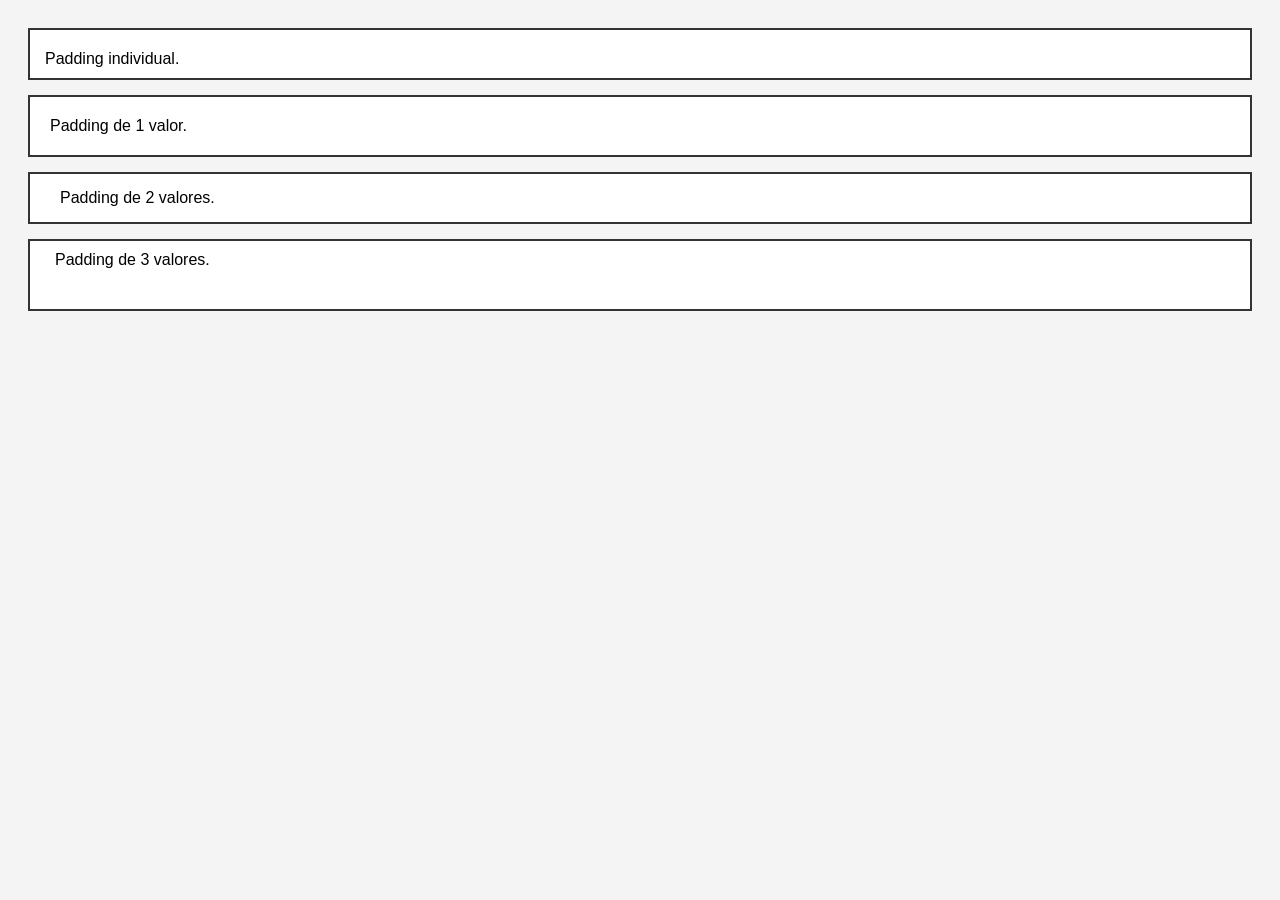
<file: ej2/ej2.html>
<!DOCTYPE html>
<html lang="es">
<head>
    <meta charset="UTF-8">
    <meta name="viewport" content="width=device-width, initial-scale=1.0">
    <title>Ejercicio 2</title>
    <link rel="stylesheet" type="text/css" href="estilos2.css">
</head>
<body>
    <div class="caja caja-individual">
        Padding individual.
    </div>

    <div class="caja caja-un-valor">
        Padding de 1 valor.
    </div>

    <div class="caja caja-dos-valores">
        Padding de 2 valores.
    </div>

    <div class="caja caja-tres-valores">
        Padding de 3 valores.
    </div>

</body>
</html>
</file>
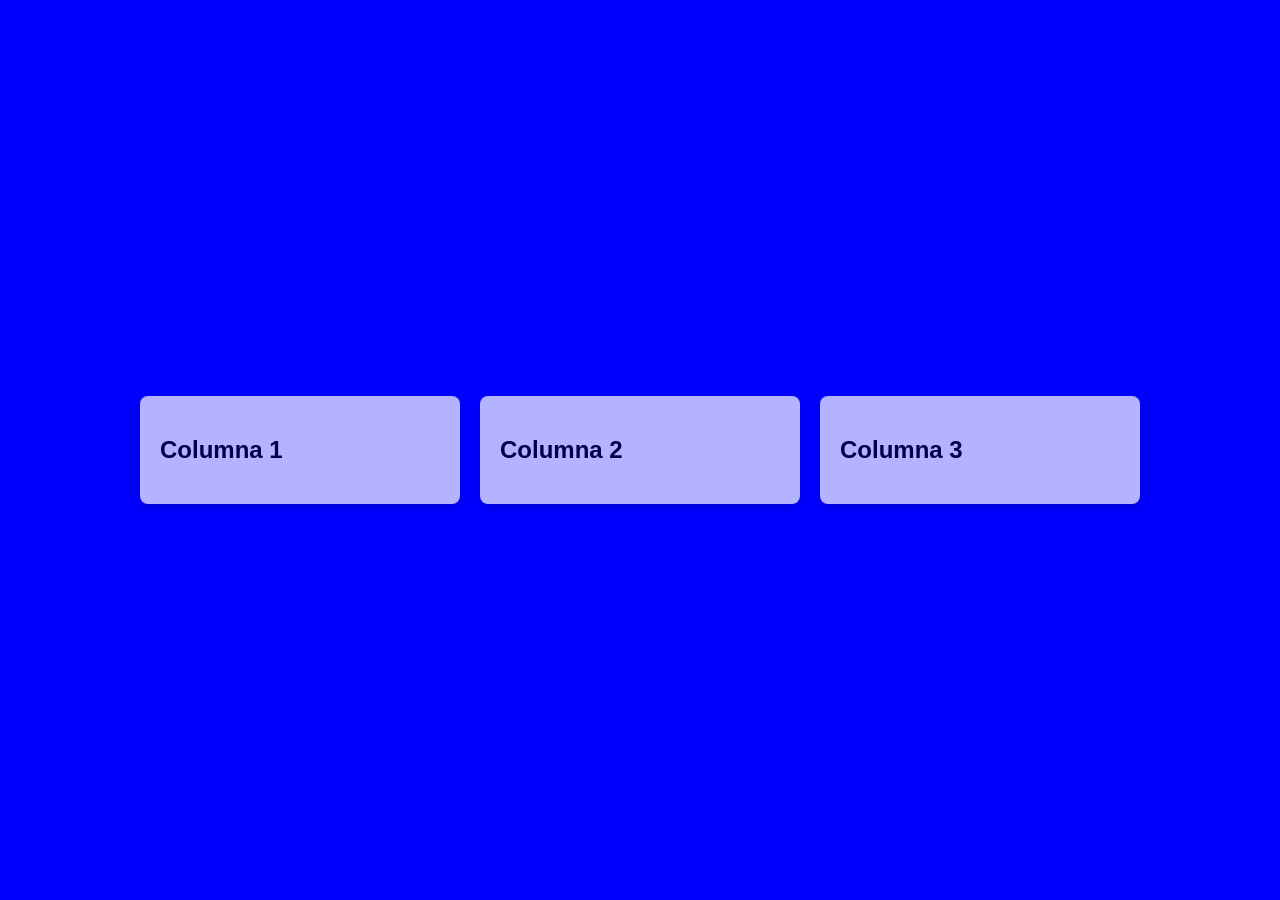
<file: ej3/ej3.html>
<!DOCTYPE html>
<html lang="es">
<head>
    <meta charset="UTF-8">
    <meta name="viewport" content="width=device-width, initial-scale=1.0">
    <title>Ejercicio 3</title>
    <link rel="stylesheet" type="text/css" href="estilos3.css">
</head>
<body>
    <div class="contenedor">
		<div class="columna">
			<h2>Columna 1</h2>
		</div>

		<div class="columna">
			<h2>Columna 2</h2>
		</div>

		<div class="columna">
			<h2>Columna 3</h2>
		</div>
	</div>

</body>
</html>
</file>
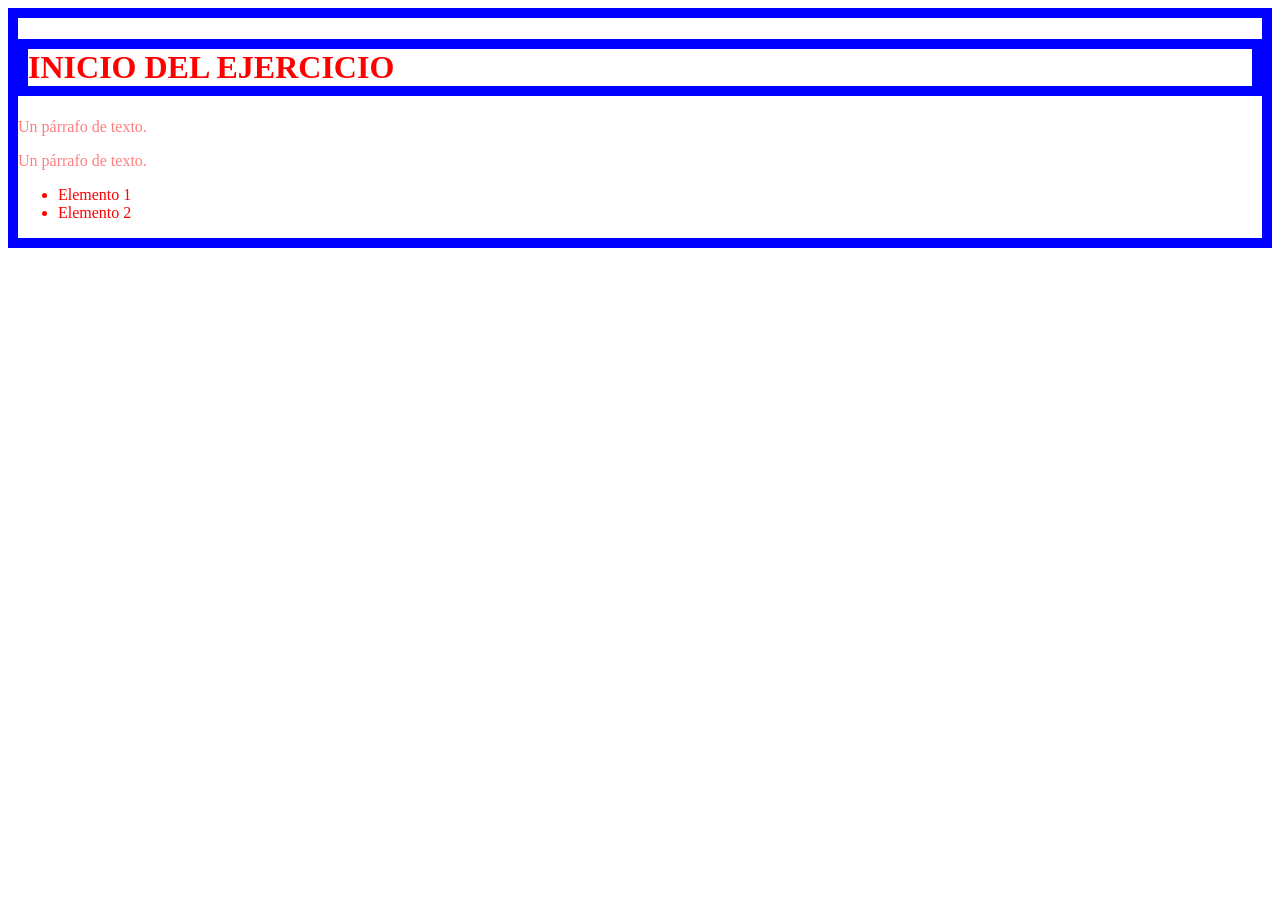
<file: ej5/ej5.html>
<!DOCTYPE html>
<html>
<head>
    <meta http-equiv="Content-Type" content="text/html; charset=UTF-8"/>
    <title>Ejercicio 5</title>
    <link rel="stylesheet" type="text/css" media="screen" href="estilos5.css">
</head>
<body>
    <h1>INICIO DEL EJERCICIO</h1>
    <div>
        <p>Un párrafo de texto.</p>
        <p>Un párrafo de texto.</p>
    </div>

    <ul>
        <li>Elemento 1</li>
        <li>Elemento 2</li>
    </ul>
</body>
</html>
</file>
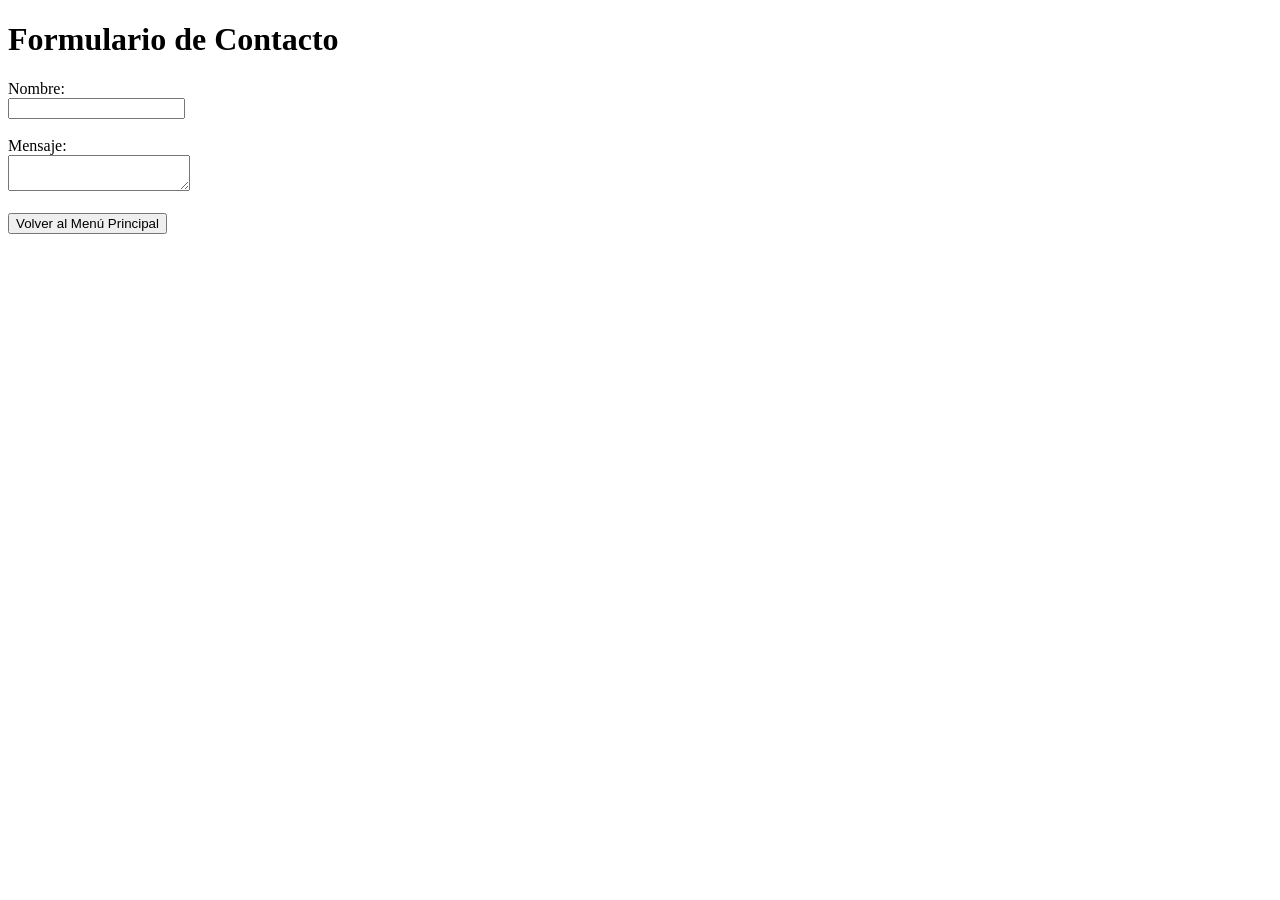
<file: ej6/FormularioContacto.html>
<!DOCTYPE html>
<html lang="es">
<head>
    <meta charset="UTF-8">
    <title>Formulario de Contacto</title>
</head>
<body>

    <h1>Formulario de Contacto</h1>
    
    <form>
        <label for="nombre">Nombre:</label><br>
        <input type="text" id="nombre" name="nombre"><br><br>

        <label for="mensaje">Mensaje:</label><br>
        <textarea id="mensaje" name="mensaje"></textarea><br><br>
    </form>

    <!-- Botón de regreso al Menú -->
    <a href="Menu.html">
        <button type="button">Volver al Menú Principal</button>
    </a>

</body>
</html>
</file>
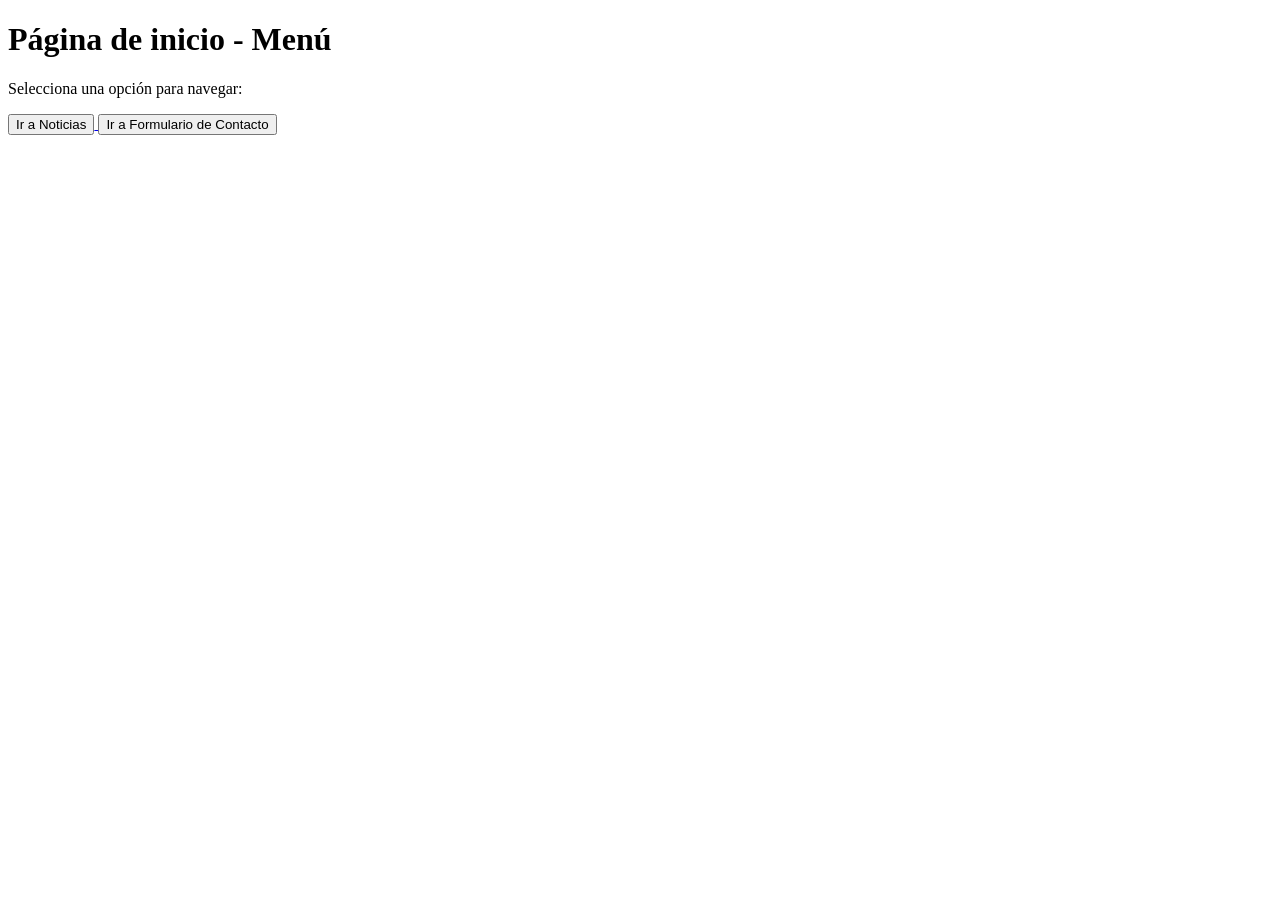
<file: ej6/Menu.html>
<!DOCTYPE html>
<html lang="es">
<head>
    <meta charset="UTF-8">
    <title>Ejercicio 6</title>
</head>
<body>

    <h1>Página de inicio - Menú</h1>
    <p>Selecciona una opción para navegar:</p>

    <!-- Botón hacia Noticias -->
    <a href="Noticias.html">
        <button type="button">Ir a Noticias</button>
    </a>

    <!-- Botón hacia Formulario de Contacto -->
    <a href="FormularioContacto.html">
        <button type="button">Ir a Formulario de Contacto</button>
    </a>

</body>
</html>
</file>
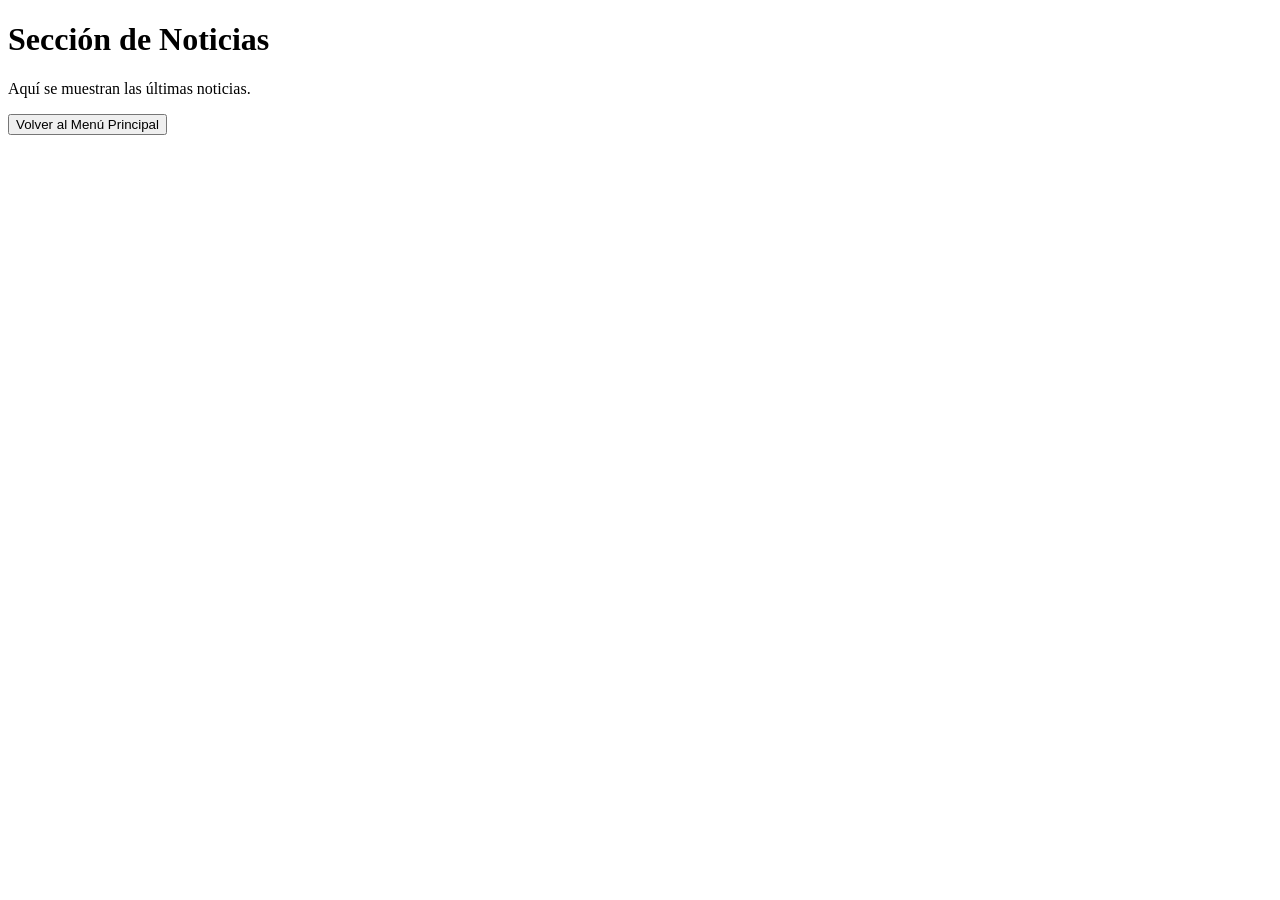
<file: ej6/Noticias.html>
<!DOCTYPE html>
<html lang="es">
<head>
    <meta charset="UTF-8">
    <title>Noticias</title>
</head>
<body>

    <h1>Sección de Noticias</h1>
    <p>Aquí se muestran las últimas noticias.</p>

    <!-- Botón de regreso al Menú -->
    <a href="Menu.html">
        <button type="button">Volver al Menú Principal</button>
    </a>

</body>
</html>
</file>
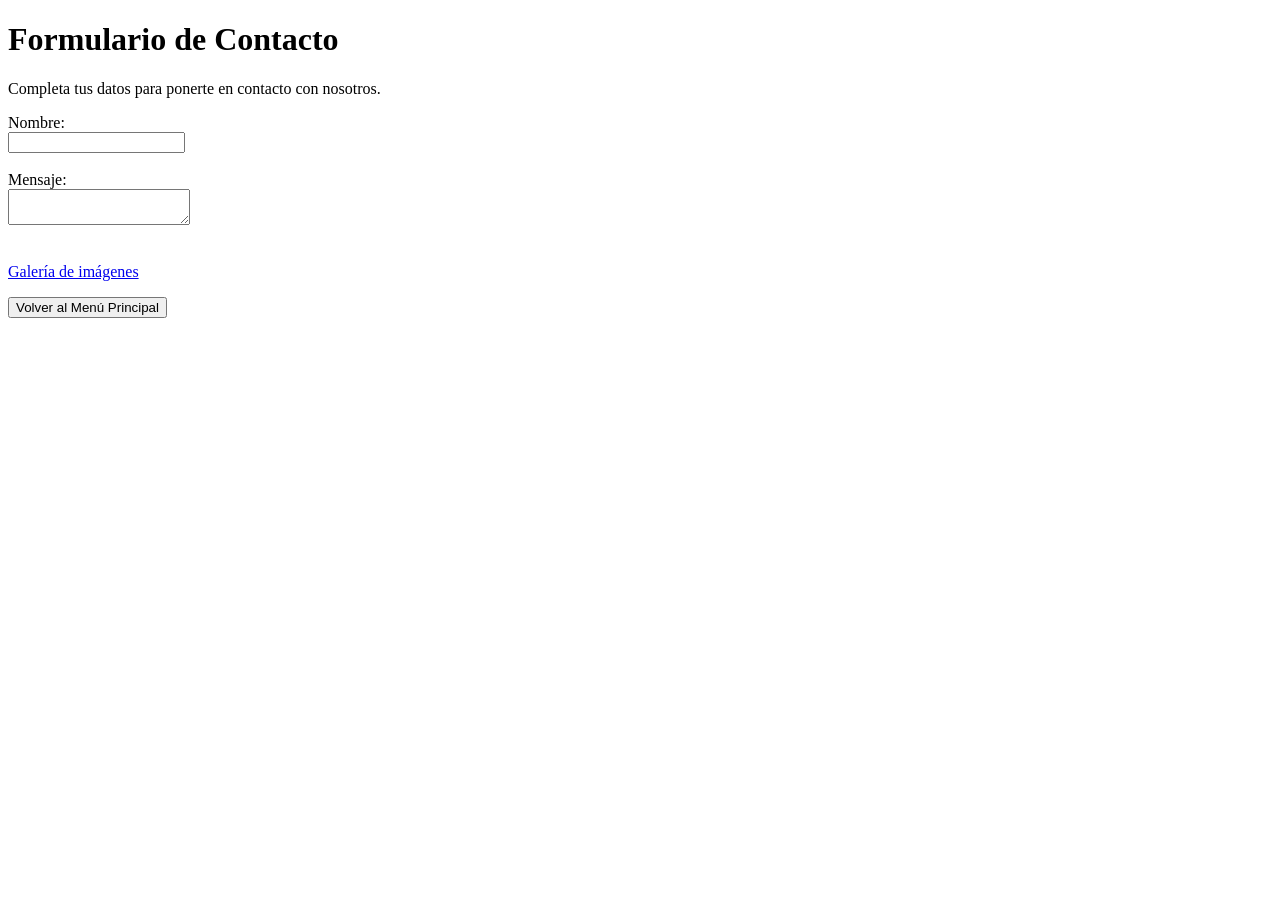
<file: ej7/FormularioContacto.html>
<!DOCTYPE html>
<html lang="es">
<head>
    <meta charset="UTF-8">
    <title>Formulario de Contacto</title>
</head>
<body>

    <h1>Formulario de Contacto</h1>
    <p>Completa tus datos para ponerte en contacto con nosotros.</p>

    <form>
        <label for="nombre">Nombre:</label><br>
        <input type="text" id="nombre" name="nombre"><br><br>

        <label for="mensaje">Mensaje:</label><br>
        <textarea id="mensaje" name="mensaje"></textarea><br><br>
    </form>

    <!-- Enlace de texto hacia Fotos -->
    <p><a href="Fotos.html">Galería de imágenes</a></p>

    <!-- Botón de regreso al Menú -->
    <a href="Menu.html">
        <button type="button">Volver al Menú Principal</button>
    </a>

</body>
</html>
</file>
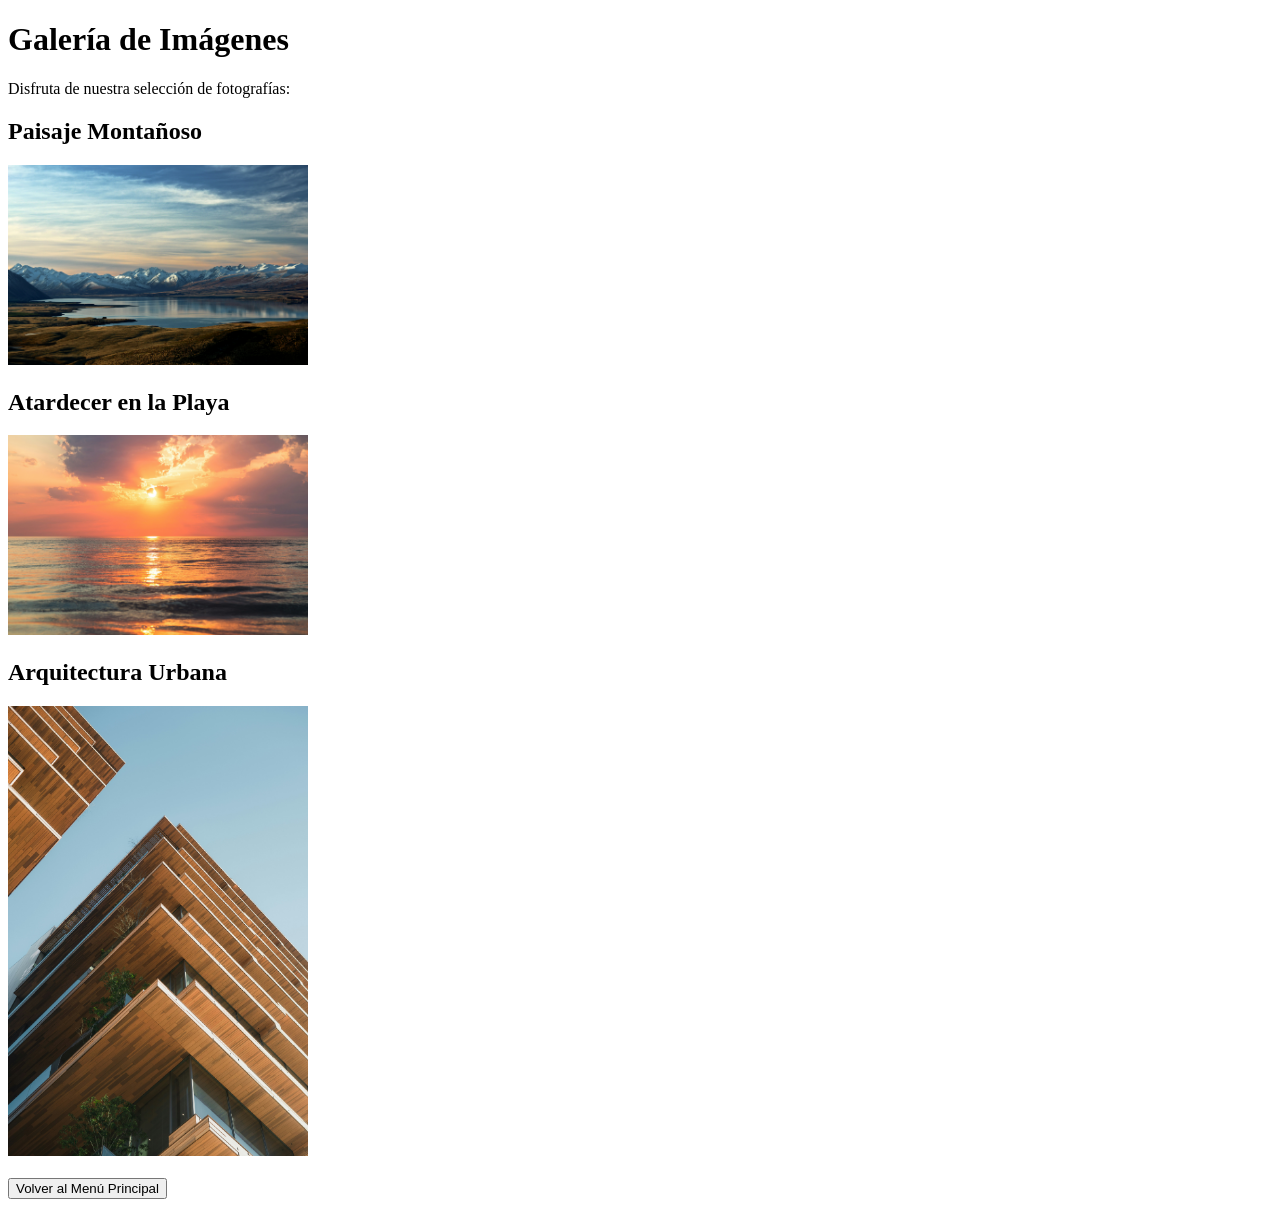
<file: ej7/Fotos.html>
<!DOCTYPE html>
<html lang="es">
<head>
    <meta charset="UTF-8">
    <title>Galería de Imágenes</title>
</head>
<body>

    <h1>Galería de Imágenes</h1>
    <p>Disfruta de nuestra selección de fotografías:</p>

    <!-- Imagen 1 -->
    <div>
        <h2>Paisaje Montañoso</h2>
        <img src="Fotos/imagen1.jpg" alt="Paisaje montañoso" width="300">
    </div>

    <!-- Imagen 2 -->
    <div>
        <h2>Atardecer en la Playa</h2>
        <img src="Fotos/imagen2.jpg" alt="Atardecer en la playa" width="300">
    </div>

    <!-- Imagen 3 -->
    <div>
        <h2>Arquitectura Urbana</h2>
        <img src="Fotos/imagen3.jpg" alt="Arquitectura urbana" width="300">
    </div>

    <br>

    <!-- Botón de regreso al Menú -->
    <a href="Menu.html">
        <button type="button">Volver al Menú Principal</button>
    </a>

</body>
</html>
</file>
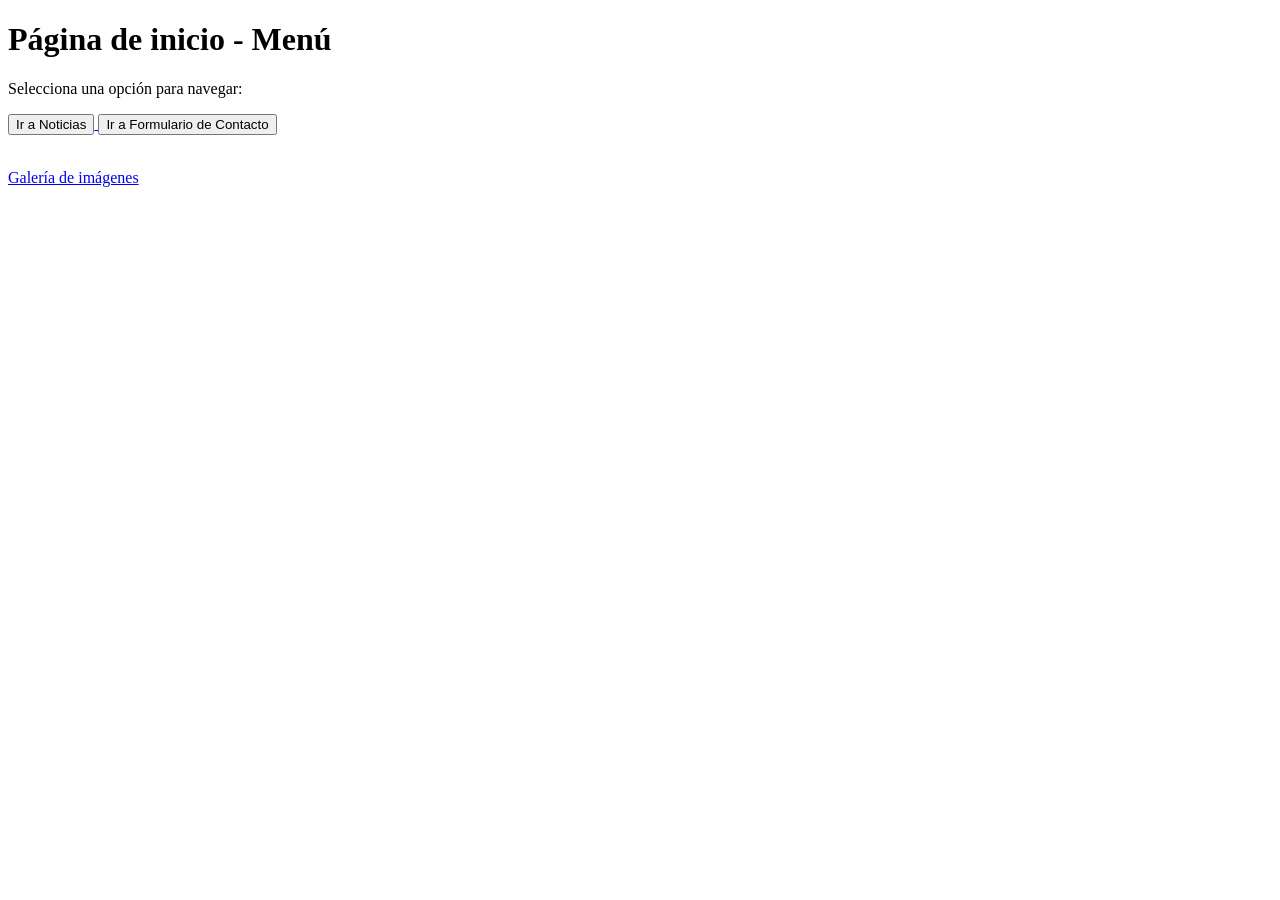
<file: ej7/Menu.html>
<!DOCTYPE html>
<html lang="es">
<head>
    <meta charset="UTF-8">
    <title>Ejercicio 7</title>
</head>
<body>

    <h1>Página de inicio - Menú</h1>
    <p>Selecciona una opción para navegar:</p>

    <!-- Botón hacia Noticias -->
    <a href="Noticias.html">
        <button type="button">Ir a Noticias</button>
    </a>

    <!-- Botón hacia Formulario de Contacto -->
    <a href="FormularioContacto.html">
        <button type="button">Ir a Formulario de Contacto</button>
    </a>

    <br><br>

    <!-- Enlace de texto hacia Fotos -->
    <p><a href="Fotos.html">Galería de imágenes</a></p>

</body>
</html>
</file>
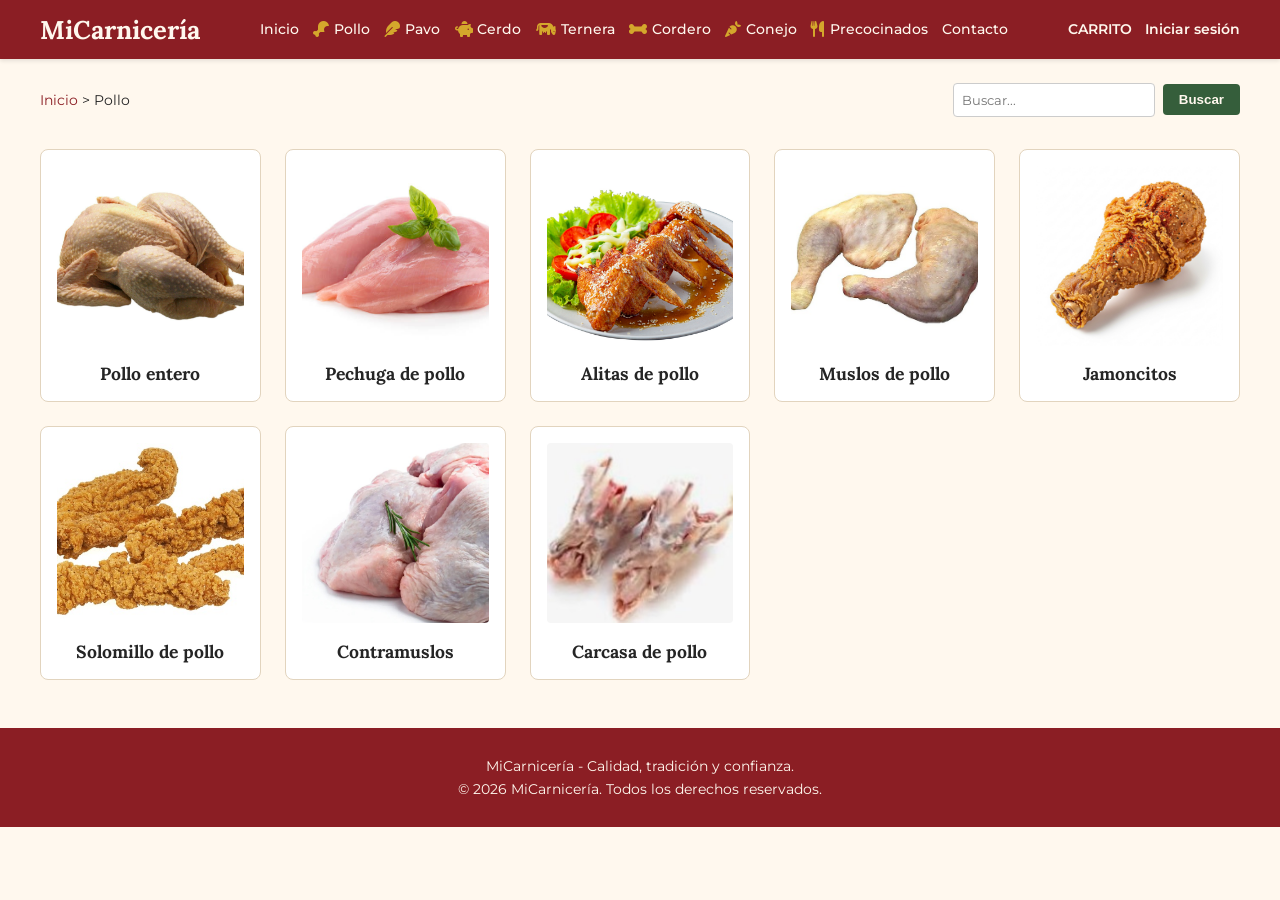
<file: ej9/ej9.html>
<!DOCTYPE html>
<html lang="es">

<head>
    <meta charset="UTF-8">
    <meta name="viewport" content="width=device-width, initial-scale=1.0">
    <title>Ejercicio 9 - MiCarnicería</title>
    
    <!-- Tipografías de Google Fonts: Montserrat y Lora -->
    <link rel="preconnect" href="https://fonts.googleapis.com">
    <link rel="preconnect" href="https://fonts.gstatic.com" crossorigin>
    <link href="https://fonts.googleapis.com/css2?family=Lora:wght@500;600;700&family=Montserrat:wght@400;500;600;700&display=swap" rel="stylesheet">

    <!-- Añade Font Awesome -->
    <link rel="stylesheet" href="https://cdnjs.cloudflare.com/ajax/libs/font-awesome/6.4.0/css/all.min.css">

    <!-- Enlace a la hoja de estilos externa -->
    <link rel="stylesheet" href="estilos9.css">
</head>

<body>

    <!-- Cabecera y menú de navegación -->
    <header>
        <div class="header-container">
            <div class="logo">
                <h1>MiCarnicería</h1>
            </div>

            <nav class="header-nav" aria-label="Navegación principal">
                <a href="index.html">Inicio</a>
                
                <a href="pollo.html" title="Pollo">
                    <i class="fa-solid fa-drumstick-bite" aria-hidden="true"></i> Pollo
                </a>

                <a href="pavo.html" title="Pavo">
                    <i class="fa-solid fa-feather" aria-hidden="true"></i> Pavo
                </a>

                <a href="cerdo.html" title="Cerdo">
                    <i class="fa-solid fa-piggy-bank" aria-hidden="true"></i> Cerdo
                </a>

                <a href="ternera.html" title="Ternera">
                    <i class="fa-solid fa-cow" aria-hidden="true"></i> Ternera
                </a>

                <a href="cordero.html" title="Cordero">
                    <i class="fa-solid fa-bone" aria-hidden="true"></i> Cordero
                </a>

                <a href="conejo.html" title="Conejo">
                    <i class="fa-solid fa-carrot" aria-hidden="true"></i> Conejo
                </a>

                <a href="precocinados.html" title="Precocinados">
                    <i class="fa-solid fa-utensils" aria-hidden="true"></i> Precocinados
                </a>

                <a href="contacto.html">Contacto</a>
            </nav>

            <div class="user-actions">
                <a href="carrito.html">CARRITO</a>
                <a href="login.html">Iniciar sesión</a>
            </div>
        </div>
    </header>

    <!-- Contenido principal -->
    <main>

        <!-- Ruta de navegación y buscador -->
        <section class="utility-bar">
            <nav class="breadcrumbs" aria-label="Ruta de navegación">
                <a href="index.html">Inicio</a> > <span>Pollo</span>
            </nav>

            <form action="pollo.html" method="get" role="search">
                <input type="search" id="buscar" name="buscar" placeholder="Buscar...">
                <button type="submit">Buscar</button>
            </form>
        </section>

        <!-- Galería de productos -->
        <section class="catalog-container" aria-label="Catálogo de productos de pollo">
            <div class="product-grid">

                <article class="product-card">
                    <a href="producto1.html">
                        <img src="imagenes/pollo1.jpg" alt="Pollo entero fresco">
                    </a>
                    <h3>Pollo entero</h3>
                </article>

                <article class="product-card">
                    <a href="producto2.html">
                        <img src="imagenes/pollo2.jpg" alt="Pechuga de pollo limpia">
                    </a>
                    <h3>Pechuga de pollo</h3>
                </article>

                <article class="product-card">
                    <a href="producto3.html">
                        <img src="imagenes/pollo3.jpg" alt="Alitas de pollo frescas">
                    </a>
                    <h3>Alitas de pollo</h3>
                </article>

                <article class="product-card">
                    <a href="producto4.html">
                        <img src="imagenes/pollo4.jpg" alt="Muslos de pollo frescos">
                    </a>
                    <h3>Muslos de pollo</h3>
                </article>

                <article class="product-card">
                    <a href="producto5.html">
                        <img src="imagenes/pollo5.jpg" alt="Jamoncitos de pollo">
                    </a>
                    <h3>Jamoncitos</h3>
                </article>

                <article class="product-card">
                    <a href="producto6.html">
                        <img src="imagenes/pollo6.jpg" alt="Solomillo de pollo jugoso">
                    </a>
                    <h3>Solomillo de pollo</h3>
                </article>

                <article class="product-card">
                    <a href="producto7.html">
                        <img src="imagenes/pollo7.jpg" alt="Contramuslos de pollo">
                    </a>
                    <h3>Contramuslos</h3>
                </article>

                <article class="product-card">
                    <a href="producto8.html">
                        <img src="imagenes/pollo8.jpg" alt="Carcasa de pollo para caldo">
                    </a>
                    <h3>Carcasa de pollo</h3>
                </article>

            </div>
        </section>

    </main>

    <!-- Pie de página -->
    <footer>
        <p>MiCarnicería - Calidad, tradición y confianza.</p>
        <p>© 2026 MiCarnicería. Todos los derechos reservados.</p>
    </footer>

</body>
</html>
</file>
<file: ej2/estilos2.css>
body {
    font-family: Arial, sans-serif;
    background-color: #f4f4f4;
    padding: 20px;
}

.caja {
    background-color: #ffffff;
    border: 2px solid #333333;
    margin-bottom: 15px;
}

/* Lados específicos. */
.caja-individual {
    padding-top: 20px;
    padding-right: 40px;
    padding-bottom: 10px;
    padding-left: 15px;
}

/* Se aplica a los 4 extremos por igual. */
.caja-un-valor {
    padding: 20px;
}

/* 1º: arriba/abajo, 2º: izquierda/derecha. */
.caja-dos-valores {
    padding: 15px 30px;
}

/* 1º: arriba, 2º: izquierda/derecha, 3º: abajo. */
.caja-tres-valores {
    padding: 10px 25px 40px;
}
</file>
<file: ej3/estilos3.css>
body {
    margin: 0;
    min-height: 100vh;
    display: grid;
    place-items: center; /* Centra el contenido en la pantalla. */
    background-color: blue;
    opacity: 0.7; /* 30% de transparencia. */
    font-family: Arial, sans-serif;
}

.contenedor {
    display: grid;
    grid-template-columns: repeat(3, 1fr); /* Tres columnas del mismo tamaño. */
    gap: 20px; /* Espacio entre las cajas. */
    width: 90%;
    max-width: 1000px;
}

.columna {
    background-color: #ffffff;
    padding: 20px;
    
    border-radius: 8px; /* Esquinas redondeadas. */
    box-shadow: 0 4px 6px rgba(0, 0, 0, 0.2); /* Sombra. */
}
</file>
<file: ej5/estilos5.css>
div {
    color: red; 
    font-family: Verdana;
    opacity: 0.5;
}

body {
    border: 10px solid blue;
    color: red;
}

h1 {
    border: inherit;
}
</file>
<file: ej9/estilos9.css>
/* ==========================================================================
   1. VARIABLES Y ESTILOS BASE
   ========================================================================== */
:root {
    /* Paleta de colores de marca */
    --color-primary: #8B1E24;     /* Rojo oscuro - Identidad y cabecera/footer */
    --color-secondary: #355E3B;   /* Verde oscuro - Botones y apoyo */
    --color-accent: #D4A72C;      /* Dorado - Destacados e interactivos */
    --color-bg: #FFF8EE;          /* Crema - Fondo general */
    --color-text: #252525;        /* Gris oscuro - Texto general */
    
    /* Layout */
    --max-width: 1200px;
}

body {
    font-family: 'Montserrat', sans-serif;
    margin: 0;
    padding: 0;
    background-color: var(--color-bg);
    color: var(--color-text);
}

h1, h2, h3 {
    font-family: 'Lora', serif;
    color: var(--color-primary);
}

/* ==========================================================================
   2. CABECERA Y NAVEGACIÓN
   ========================================================================== */
header {
    background-color: var(--color-primary);
    color: #FFF8EE;
    padding: 0.8rem 1.5rem;
    box-shadow: 0 2px 4px rgba(0, 0, 0, 0.1);
}

.header-container {
    max-width: var(--max-width);
    margin: 0 auto;
    display: flex;
    justify-content: space-between;
    align-items: center;
    gap: 1rem;
}

.logo h1 {
    margin: 0;
    font-size: 1.6rem;
    color: #FFF8EE;
    white-space: nowrap;
}

.header-nav {
    display: flex;
    align-items: center;
    gap: 0.9rem;
    flex-wrap: wrap;
}

/* Enlaces del menú de navegación con icono y texto */
.header-nav a {
    display: inline-flex;
    align-items: center;
    gap: 0.3rem;
    text-decoration: none;
    color: #FFF8EE;
    font-weight: 500;
    font-size: 0.9rem;
    transition: color 0.2s ease;
    white-space: nowrap;
}

.header-nav a:hover {
    color: var(--color-accent);
}

/* Tamaño y color de los iconos Font Awesome */
.header-nav a i {
    font-size: 1rem;
    color: var(--color-accent);
}

/* Acciones de usuario (Carrito, Iniciar sesión) */
.user-actions {
    display: flex;
    gap: 0.8rem;
    white-space: nowrap;
}

.user-actions a {
    text-decoration: none;
    color: #FFF8EE;
    font-weight: 600;
    font-size: 0.85rem;
    transition: color 0.2s ease;
}

.user-actions a:hover {
    color: var(--color-accent);
}

/* ==========================================================================
   3. BARRA DE UTILIDADES (BREADCRUMBS Y BUSCADOR)
   ========================================================================== */
.utility-bar {
    max-width: var(--max-width);
    margin: 1.5rem auto;
    padding: 0 1rem;
    display: flex;
    justify-content: space-between;
    align-items: center;
    flex-wrap: wrap;
    gap: 1rem;
}

.breadcrumbs {
    font-size: 0.9rem;
}

.breadcrumbs a {
    color: var(--color-primary);
    text-decoration: none;
}

.breadcrumbs a:hover {
    text-decoration: underline;
}

/* Formulario de búsqueda */
form[role="search"] {
    display: flex;
    gap: 0.5rem;
    align-items: center;
}

form[role="search"] input[type="search"] {
    padding: 0.5rem;
    border: 1px solid #ccc;
    border-radius: 4px;
    font-family: 'Montserrat', sans-serif;
}

form[role="search"] button[type="submit"] {
    background-color: var(--color-secondary);
    color: #FFF8EE;
    border: none;
    padding: 0.5rem 1rem;
    border-radius: 4px;
    font-weight: 600;
    cursor: pointer;
    transition: background-color 0.2s ease;
}

form[role="search"] button[type="submit"]:hover {
    background-color: #27472c;
}

/* ==========================================================================
   4. CATÁLOGO / GALERÍA DE PRODUCTOS
   ========================================================================== */
.catalog-container {
    max-width: var(--max-width);
    margin: 2rem auto;
    padding: 0 1rem;
}

.product-grid {
    display: grid;
    grid-template-columns: repeat(auto-fill, minmax(220px, 1fr));
    gap: 1.5rem;
}

.product-card {
    background-color: #ffffff;
    border: 1px solid #e2d4be;
    border-radius: 8px;
    overflow: hidden;
    text-align: center;
    padding: 1rem;
    transition: transform 0.2s ease, box-shadow 0.2s ease, border-color 0.2s ease;
}

.product-card:hover {
    transform: translateY(-4px);
    box-shadow: 0 4px 12px rgba(139, 30, 36, 0.15);
    border-color: var(--color-accent);
}

.product-card img {
    width: 100%;
    height: 180px;
    object-fit: cover;
    border-radius: 4px;
}

.product-card h3 {
    margin: 0.8rem 0 0 0;
    font-size: 1.1rem;
    color: var(--color-text);
    transition: color 0.2s ease;
}

.product-card:hover h3 {
    color: var(--color-primary);
}

/* ==========================================================================
   5. PIE DE PÁGINA
   ========================================================================== */
footer {
    background-color: var(--color-primary);
    color: #FFF8EE;
    margin-top: 3rem;
    padding: 1.5rem 1rem;
    text-align: center;
    font-size: 0.9rem;
}

footer p {
    margin: 0.3rem 0;
}
</file>
